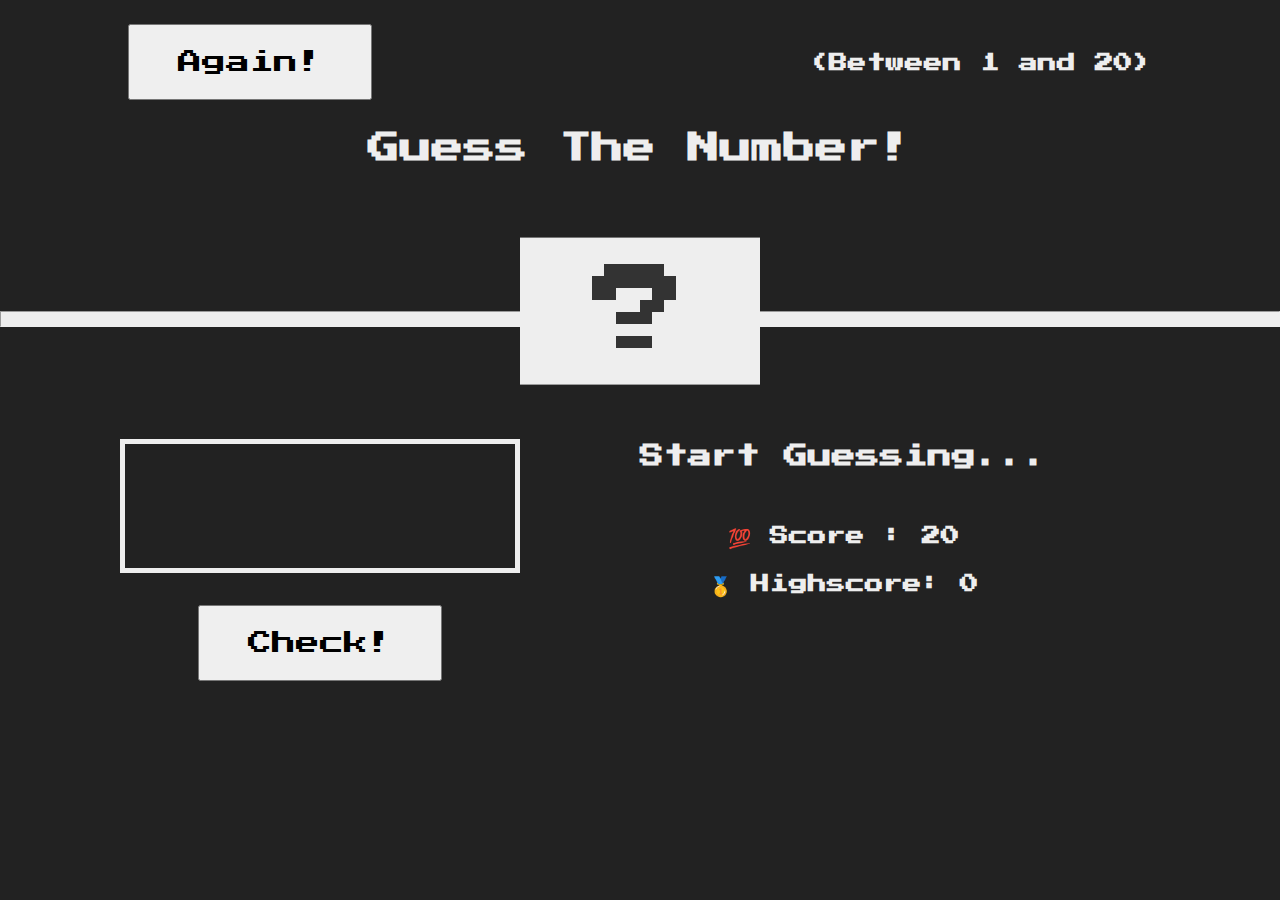
<file: Guess-The-Number/index.html>
<!DOCTYPE html>
<html lang="en">
  <head>
    <meta charset="UTF-8" />
    <meta name="viewport" content="width=device-width, initial-scale=1.0" />
    <title>Document</title>
    <link rel="stylesheet" href="style.css" />
  </head>
  <body>
    <header>
      <nav>
        <button class="restart">Again!</button>
        <h3>(Between 1 and 20)</h3>
      </nav>
    </header>
    <h1 class="title">Guess The Number!</h1>
    <div class="number">?</div>
    <hr />
    <div class="container">
      <div class="div1">
        <input type="number" id="int" min="0" max="20" />
        <button class="check">Check!</button>
      </div>
      <div class="div2">
        <h2 class="message">Start Guessing...</h2>
        <div class="score-board">
          <h3>💯 Score : <span id="current-score">20</span></h3>
          <h3>🥇 Highscore: <span id="high-score">0</span></h3>
        </div>
      </div>
    </div>
  </body>
  <script src="app.js"></script>
</html>
</file>
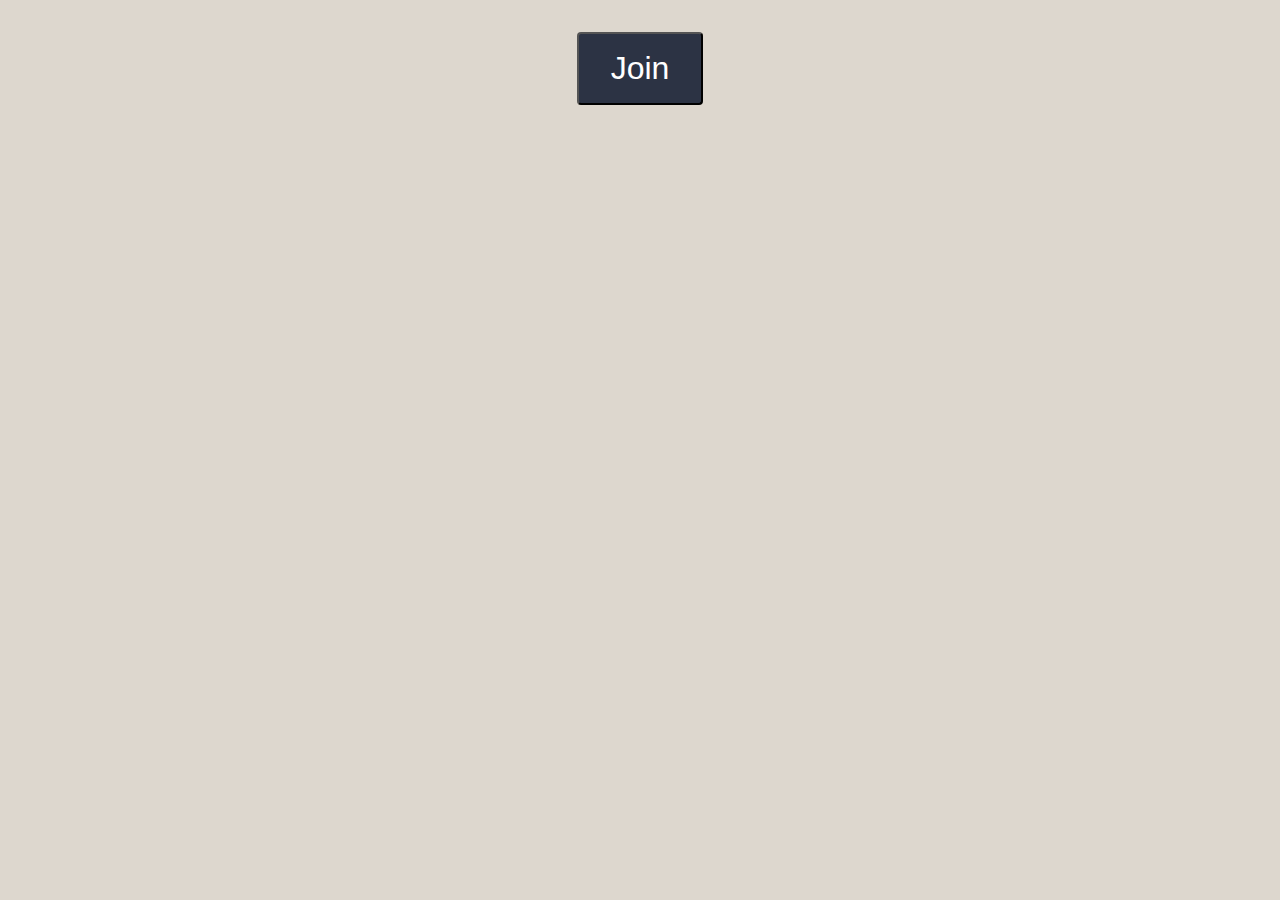
<file: Modal/index.html>
<!DOCTYPE html>
<html lang="en">
  <head>
    <meta charset="UTF-8" />
    <meta name="viewport" content="width=device-width, initial-scale=1.0" />
    <meta http-equiv="X-UA-Compatible" content="ie=edge" />
    <title>Modal</title>
    <link rel="stylesheet" href="style.css" />
  </head>

  <body>
    <button class="trigger">Join</button>
    <div class="modal">
      <div class="modal__content">
        <div class="modal__header">
          <h1 class="modal__title">JabJabJavascript</h1>
          <button type="button" class="close">
            <span>&times;</span>
          </button>
        </div>
        <div class="modal__body slide-fwd-center">
          <h3>Get weekly awesome tutorials straight to your inbox.</h3>
          <p>No BS. Only quality goodies.</p>
          <form class="form" action="/" method="">
            <label for="email"
              >Email:
              <input
                class="form__email"
                type="email"
                placeholder="Your email..."
              />
            </label>
            <label for="submit">
              <input class="form__submit" type="submit" value="Join" />
            </label>
          </form>
        </div>
      </div>
    </div>
    <script src="app.js"></script>
  </body>
</html>
</file>
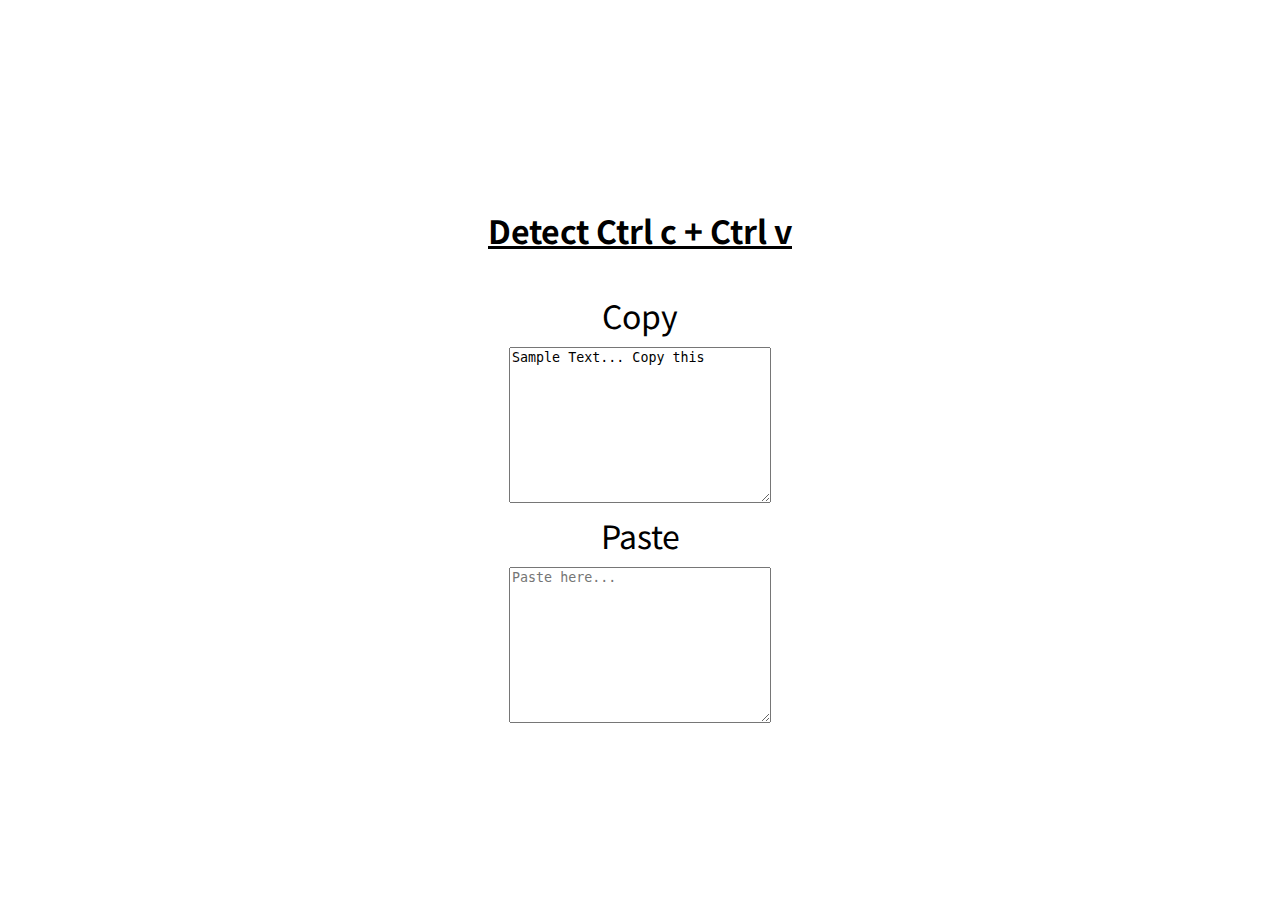
<file: Prevent_Paste/index.html>
<!DOCTYPE html>
<html lang="en">
  <head>
    <meta charset="UTF-8" />
    <meta name="viewport" content="width=device-width, initial-scale=1.0" />
    <title>Detect Ctrl c+v</title>
    <link rel="preconnect" href="https://fonts.gstatic.com" />
    <link
      href="https://fonts.googleapis.com/css2?family=Noto+Sans+JP:wght@300&display=swap"
      rel="stylesheet"
    />
    <link rel="stylesheet" href="style.css" />
  </head>
  <body>
    <div class="container">
      <h1>Detect Ctrl c + Ctrl v</h1>
      <label for="area1">Copy</label>
      <textarea id="area1" cols="30" rows="10" placeholder="">
Sample Text... Copy this </textarea
      >
      <label for="area2">Paste</label>
      <textarea
        id="area2"
        cols="30"
        rows="10"
        placeholder="Paste here..."
      ></textarea>
    </div>
  </body>
  <script src="app.js"></script>
</html>

<!-- Tl;DR
    <input type="text" onkeydown="if(event.ctrlKey && event.keyCode==86){return false;}" name="txt">
 -->
</file>
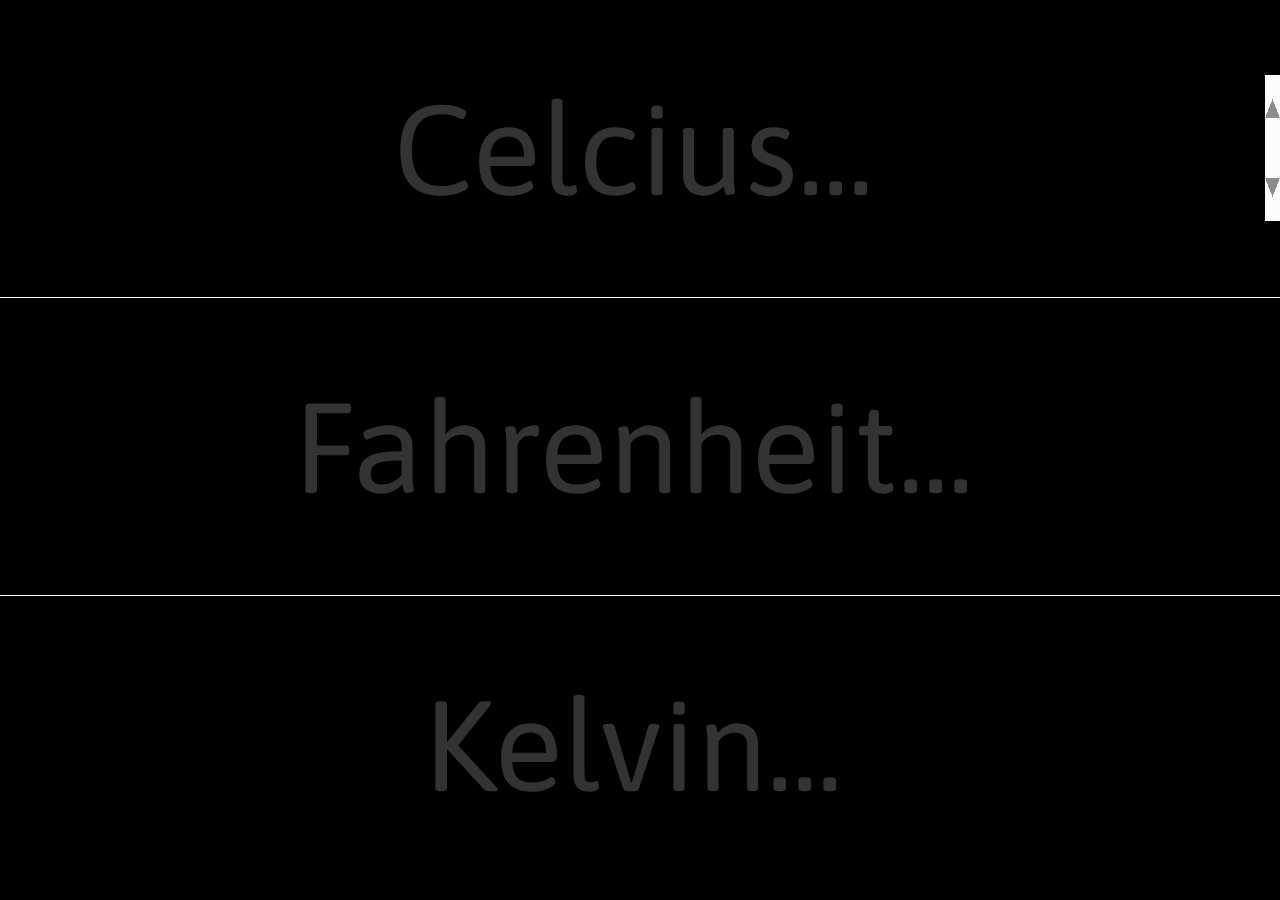
<file: Temp-Calculator/index.html>
<!DOCTYPE html>
<html lang="en">
  <head>
    <meta charset="UTF-8" />
    <meta name="viewport" content="width=device-width, initial-scale=1.0" />
    <title>Temperature Converter</title>
    <link rel="stylesheet" href="style.css" />
  </head>
  <body>
    <div id="Celcius">
      <input type="number" id="" placeholder="Celcius..." />
    </div>
    <div id="Fahrenheit">
      <input type="number" id="" placeholder="Fahrenheit..." />
    </div>
    <div id="Kelvin">
      <input type="number" id="" placeholder="Kelvin..." />
    </div>
  </body>
  <script src="app.js"></script>
</html>
</file>
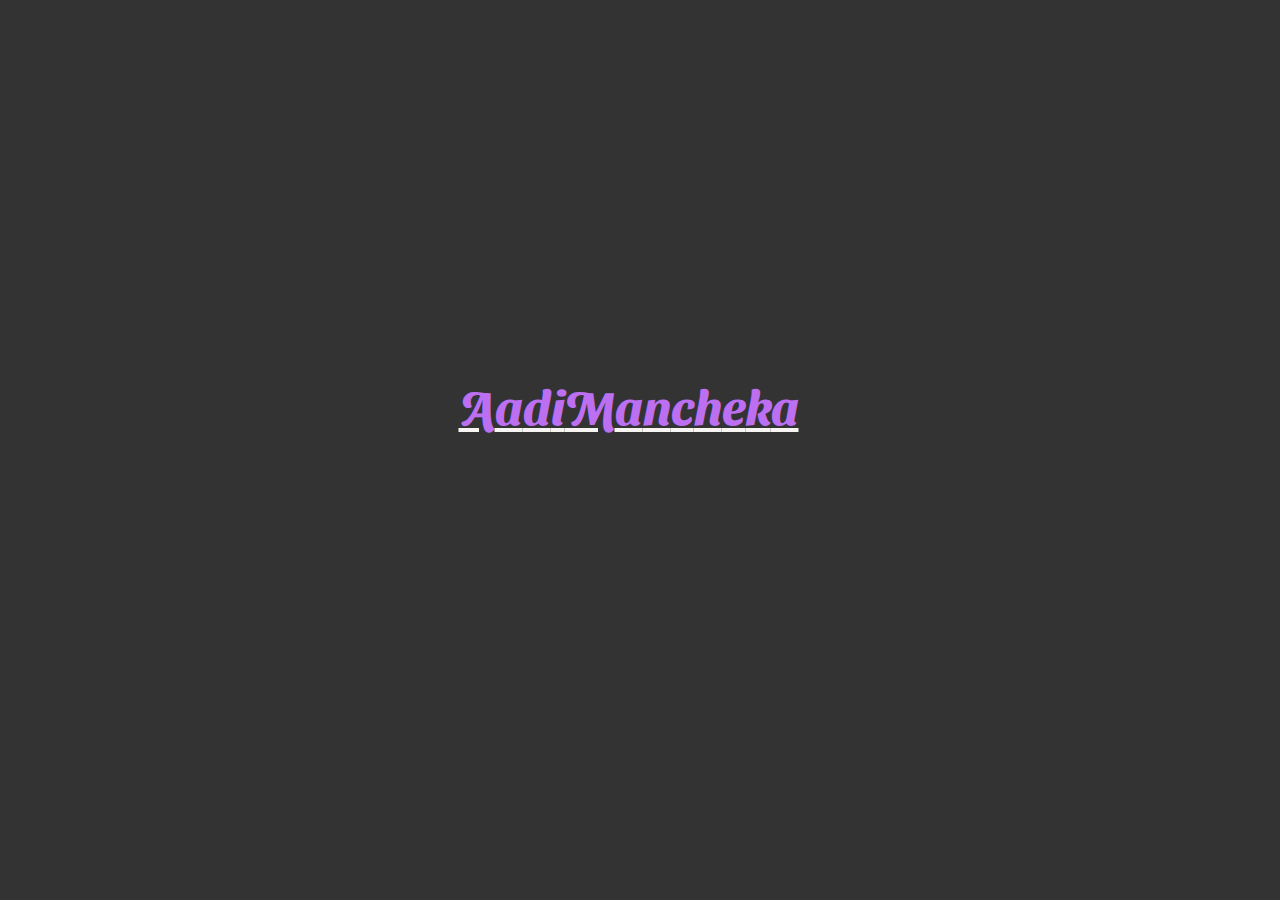
<file: Text-animation/index.html>
<!DOCTYPE html>
<html lang="en">
  <head>
    <meta charset="UTF-8" />
    <meta name="viewport" content="width=device-width, initial-scale=1.0" />
    <title>Fancy Text</title>
    <link rel="preconnect" href="https://fonts.gstatic.com" />
    <link
      href="https://fonts.googleapis.com/css2?family=Sansita+Swashed&display=swap"
      rel="stylesheet"
    />
    <link rel="stylesheet" href="style.css" />
  </head>
  <body>
    <h1 class="author_name">Aadi Manchekar</h1>
  </body>
  <script src="./app.js"></script>
</html>
</file>
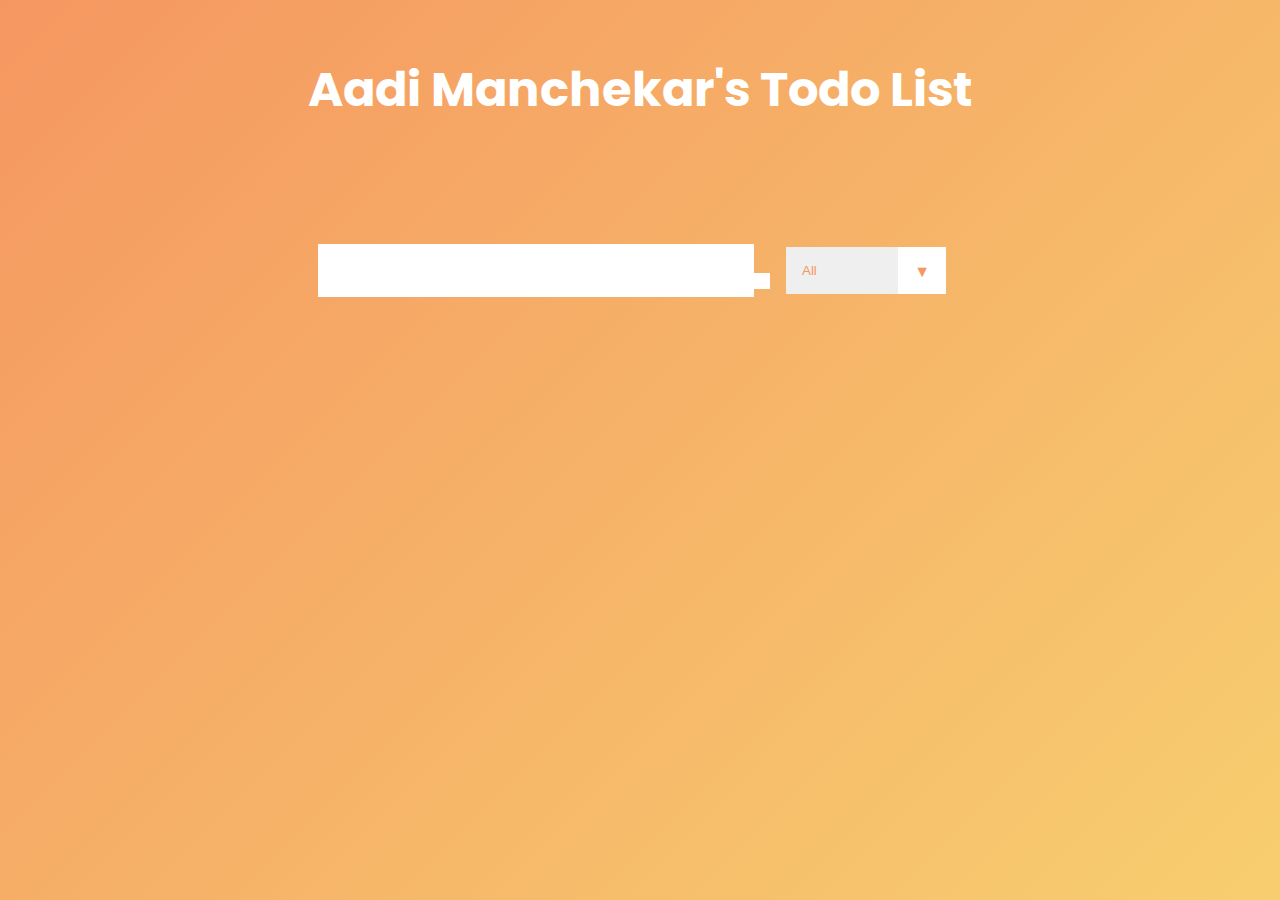
<file: Todo-List/index.html>
<!DOCTYPE html>
<html lang="en">
  <head>
    <meta charset="UTF-8" />
    <meta name="viewport" content="width=device-width, initial-scale=1.0" />
    <title>Todo List</title>
    <link rel="preconnect" href="https://fonts.gstatic.com" />
    <link
      rel="stylesheet"
      href="https://cdnjs.cloudflare.com/ajax/libs/font-awesome/5.15.1/css/all.min.css"
      integrity="sha512-+4zCK9k+qNFUR5X+cKL9EIR+ZOhtIloNl9GIKS57V1MyNsYpYcUrUeQc9vNfzsWfV28IaLL3i96P9sdNyeRssA=="
      crossorigin="anonymous"
    />
    <link
      href="https://fonts.googleapis.com/css2?family=Poppins&display=swap"
      rel="stylesheet"
    />
    <link rel="stylesheet" href="style.css" />
  </head>
  <body>
    <header>
      <h1>Aadi Manchekar's Todo List</h1>
    </header>

    <form>
      <div class="container">
        <input type="text" class="todo-input" /><button
          class="todo-button"
          type="submit"
        >
          <i class="fas fa-plus-square"></i>
        </button>
      </div>
      <div class="select">
        <select name="todo" class="filter-todo">
          <option value="all">All</option>
          <option value="completed">Completed</option>
          <option value="uncompleted">Uncompleted</option>
        </select>
      </div>
    </form>
    <div class="todo-container">
      <ul class="todo-list"></ul>
    </div>
  </body>
  <script src="app.js"></script>
</html>
</file>
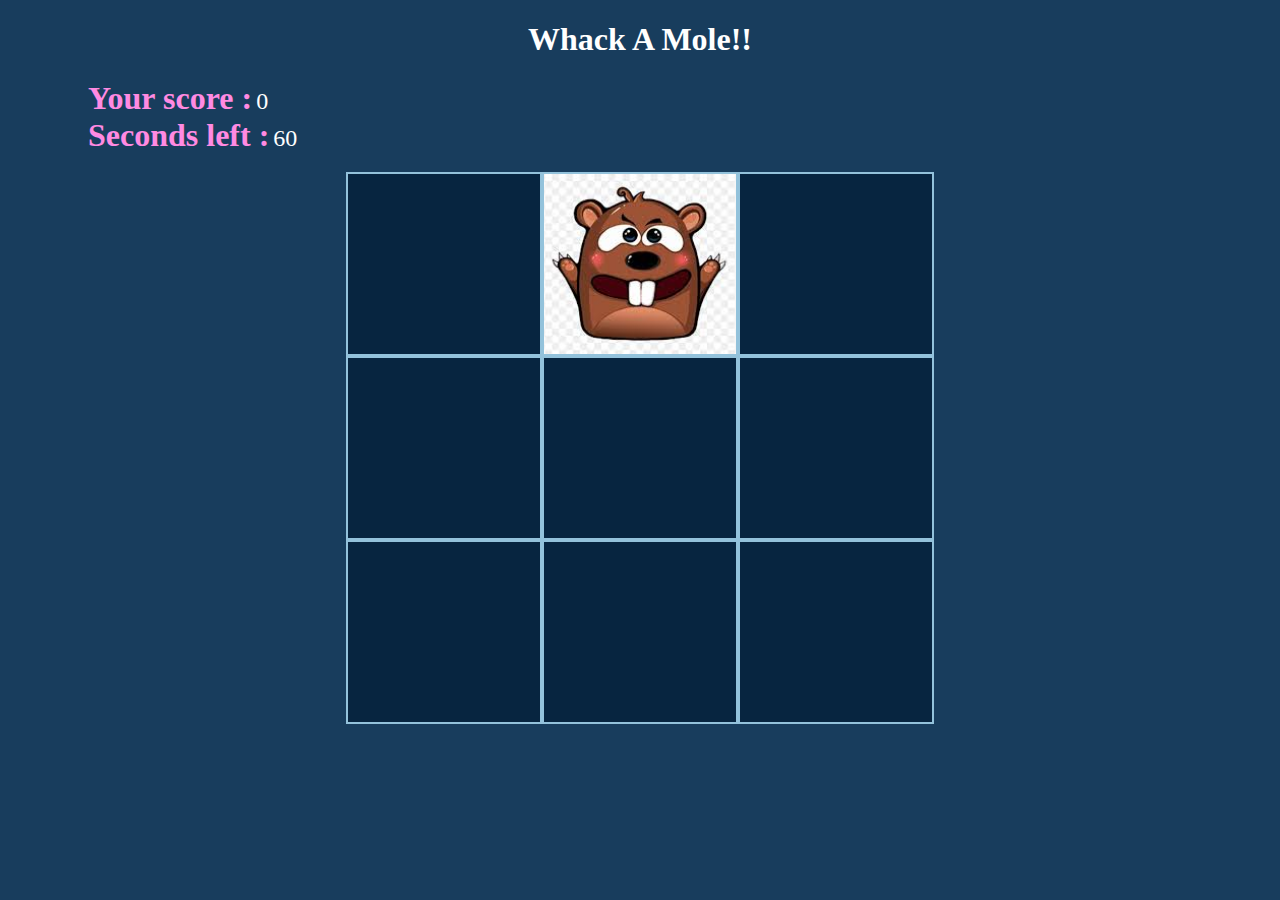
<file: Wack-A-Mole/index.html>
<!DOCTYPE html>
<html lang="en" dir="ltr">
  <head>
    <meta charset="UTF-8" />
    <meta name="viewport" content="width=device-width, initial-scale=1.0" />
    <title>Whack A Mole</title>
    <link rel="stylesheet" href="./style/main.css" />
  </head>
  <body>
    <h1>Whack A Mole!!</h1>
    <h1 class="label">Your score :</h1>
    <span id="score">0</span>
    <br />
    <h1 class="label">Seconds left :</h1>
    <span id="time_left">60</span>
    <br />
    <br />
    <div class="grid">
      <div class="square" id="1"></div>
      <div class="square" id="2"></div>
      <div class="square" id="3"></div>
      <div class="square" id="4"></div>
      <div class="square" id="5"></div>
      <div class="square" id="6"></div>
      <div class="square" id="7"></div>
      <div class="square" id="8"></div>
      <div class="square" id="9"></div>
    </div>
  </body>
  <script src="./app/app.js"></script>
</html>
</file>
<file: Guess-The-Number/style.css>
@import url("https://fonts.googleapis.com/css?family=Press+Start+2P&display=swap");

* {
  margin: 0;
  padding: 0;
  box-sizing: border-box;
}

html,
body {
  height: 100vh;
  width: 100vw;
  font-family: "Press Start 2P", sans-serif;
  background-color: #222;
  color: #eee;
}

nav {
  margin: 0% 10%;
  padding-top: 1.5rem;
  display: flex;
  align-items: center;
  justify-content: space-between;
}

.restart,
.check {
  font-family: "Press Start 2P", sans-serif;
  padding: 1.5rem 3rem;
  font-size: 1.5rem;
}

.title {
  margin-top: 2rem;
  text-align: center;
}

.number {
  background: #eee;
  color: #333;
  font-size: 6rem;
  width: 15rem;
  margin: auto;
  padding: 1.6rem 0rem;
  text-align: center;
  bottom: 0;
  left: 50%;
  transform: translate(0%, 50%);
}

hr {
  height: 1rem;
  background-color: #eee;
}

.container {
  display: flex;
  align-items: center;
}
.div1 {
  padding-top: 7rem;
  width: 50vw;
}

.div1 {
  display: flex;
  flex-direction: column;
  align-items: center;
  justify-content: space-between;
}

.div2 {
  line-height: 3rem;
  display: block;
  text-align: center;
}

.div2 > .message {
  margin: 2rem 0rem;
}

input#int {
  background: #222;
  color: #eee;

  margin-bottom: 2rem;
  border: 0.35rem solid #eee;
  font-size: 5rem;
  padding: 1rem;
  width: 25rem;
}
#int:focus {
  outline: none;
}

/* media queries  */

@media only screen and (max-width: 940px) {
  html,
  body {
    font-size: 92.5%;
  }
}

@media only screen and (max-width: 860px) {
  html,
  body {
    font-size: 82.5%;
  }
}

@media only screen and (max-width: 800px) {
  html,
  body {
    overflow-x: hidden;
  }
  .container,
  nav {
    line-height: 3rem;
    flex-direction: column;
  }
}
</file>
<file: Modal/style.css>
@import url("https://fonts.googleapis.com/css?family=Pacifico|Lato");

* {
  margin: 0;
  padding: 0;
  box-sizing: border-box;
}
body {
  background: #ddd7ce;
}
.trigger {
  display: block;
  margin: 2rem auto;
  text-align: center;
  font-size: 2rem;
  font-family: sans-serif;
  padding: 1rem 2rem;
  color: white;
  background: #2c3344;
  border-radius: 4px;
  outline: 0;
}
.trigger:hover {
  cursor: pointer;
}

/*** modal styles ***/
.modal {
  display: none;
  position: fixed;
  z-index: 9999;
  top: 0;
  left: 0;
  width: 100%;
  height: 100%;
  background-color: rgba(0, 0, 0, 0.4);
  padding-top: 0px;
}
.modal__content {
  background: #2c3344;
  width: 80%;
  max-width: 640px;
  margin: 3rem auto;
  border-radius: 4px;
  padding: 4rem 2rem;
  position: relative;
  animation: 0.3s slideDown;
}
/*** custom animation ***/
@keyframes slideDown {
  from {
    top: -100px;
    opacity: 0;
  }
  to {
    top: 0;
    opacity: 1;
  }
}
.open {
  display: block;
}

.modal__title {
  text-align: center;
  font-family: pacifico, sans-serif;
  color: white;
}
.close {
  position: absolute;
  color: #ddd7ce;
  top: 0px;
  left: 10px;
  font-size: 4rem;
  background: transparent;
  border: 0;
  outline: 0;
}
.close:hover {
  cursor: pointer;
}
.modal__body {
  padding: 2rem;
  text-align: center;
  font-family: Lato, sans-serif;
  color: #ddd7ce;
  line-height: 2rem;
}

/*** form styles ***/
.form {
  margin-top: 2rem;
}
.form__email {
  color: #ddd7ce;
  width: 100%;
  display: block;
  border: 3px solid #ddd7ce;
  outline: none;
  font-size: 1rem;
  padding: 1rem;
  background: transparent;
}
.form__submit {
  display: block;
  margin-left: auto;
  margin-right: auto;
  margin-top: 1rem;
  background: #eee;
  font-size: 1.4rem;
  color: #2c3344;
  padding: 0.6rem 1.2rem;
  font-weight: bold;
  border: 0;
  border-radius: 4px;
  outline: 0;
}
.form__submit:hover {
  cursor: pointer;
  opacity: 0.9;
}
::placeholder {
  color: #ddd7ce;
}
</file>
<file: Prevent_Paste/style.css>
* {
  box-sizing: border-box;
}

html,
body {
  margin: 0;
  padding: 0;
  min-height: 100vh;
  min-width: 100vw;
  font-family: "Noto Sans JP", sans-serif;
}

.container {
  display: flex;
  flex-direction: column;
  justify-content: center;
  align-items: center;
  height: 100vh;
  line-height: 4rem;
}
h1 {
  text-decoration: underline;
}

label {
  font-size: 2rem;
}
</file>
<file: Temp-Calculator/style.css>
@import url("https://fonts.googleapis.com/css2?family=Asap:wght@400;500;700&display=swap");

* {
  padding: 0;
  margin: 0;
  box-sizing: border-box;
  font-family: "Asap", sans-serif;
}
body {
  background-color: black;
}

input {
  min-height: 33vh;
  width: 100vw;
  text-align: center;
  font-size: 10vw;
  background-color: black;
  color: white;
  border: none;
}

input:focus {
  outline: none;
}

#Fahrenheit {
  border-top: 1px solid white;
  border-bottom: 1px solid white;
}

::placeholder {
  color: #333;
}
</file>
<file: Text-animation/style.css>
* {
  margin: 0;
  padding: 0;
  box-sizing: border-box;
}

html,
body {
  font-family: "Sansita Swashed", cursive;
  min-height: 100vh;
  background-color: #333;
}

.author_name {
  text-align: center;

  line-height: 90vh;
  /* 100vh takes up the whole screen */
  font-size: 3rem;
}

/* animation 1  */

span {
  display: inline-block;

  opacity: 0;

  transform: translateY(50px);
  transition: all 2s ease;
}

span.fade {
  color: #bc6ff1;

  text-decoration: underline;
  text-decoration-color: #f6f5f1;

  transform: translateY(0px);
  opacity: 1;
}

/* or */
/* animation 2  */

/* span {
  transition: all 0.5s ease;
}

span.fade {
  color: rgb(255, 90, 186);
} */
</file>
<file: Todo-List/style.css>
* {
  margin: 0;
  padding: 0;
  box-sizing: border-box;
}

html,
body {
  overflow: hidden;
}

body {
  background-color: #fbab7e;
  background-image: linear-gradient(135deg, #f59761 0%, #f7ce6f 100%);

  color: white;
  font-family: "Poppins", sans-serif;
  min-height: 100vh;
}

header {
  font-size: 1.5rem;
}

header > h1 {
  text-align: center;
}

form,
header > h1 {
  min-height: 20vh;
  display: flex;
  justify-content: center;
  align-items: center;
}

.todo-input,
.todo-button {
  padding: 0.5rem;
  font-size: 2rem;
  border: none;
  background-color: #fff;
}

.todo-button {
  color: #f59761;
  background: #fff;
  cursor: pointer;
  transition: color, background 0.5s ease-in;
}

.todo-button:hover {
  color: #fff;
  background: #f59761;
}

.todo-container {
  display: flex;
  justify-content: center;
  align-items: center;
}

.todo-list {
  min-width: 30%;
  list-style-type: none;
}

.todo {
  margin: 0.5rem;
  background: #fff;
  color: #000;
  font-size: 1.5rem;
  display: flex;
  justify-content: space-between;
  align-items: center;
  transition: all 1s ease;
}

.todo li {
  flex: 1;
}

.complete-btn,
.trash-btn {
  background-color: #f59761;
  color: #fff;
  border: none;
  padding: 1rem;
  cursor: pointer;
  font-size: 1rem;
}

.complete-btn {
  background-color: rgb(73, 204, 73);
}

.todo-item {
  padding: 0 5rem;
}

.fa-trash,
.fa-check {
  pointer-events: none;
}

.completed {
  opacity: 0.5;
  text-decoration: line-through;
}

.delete {
  transform: translateY(8rem) rotateZ(20deg);
  opacity: 0;
}

select {
  -webkit-appearance: none;
  -moz-appearance: none;
  appearance: none;
  outline: none;
  border: none;

  color: #f59761;
  width: 10rem;
  cursor: pointer;
  padding: 1rem;
}

.select {
  margin: 1rem;
  position: relative;
  overflow: hidden;
}

.select::after {
  content: "\25BC";
  position: absolute;
  top: -4px;
  right: 0;
  padding: 1rem;
  color: #f59761;
  background-color: #fff;
  pointer-events: none;
  transition: all 0.5s ease;
}

.select:hover::after {
  color: #fff;
  background-color: #f59761;
}

/* media queries  */

@media only screen and (max-width: 650px) {
  h1 {
    font-size: 95%;
  }
  form {
    flex-direction: column;
  }
}

@media only screen and (max-width: 470px) {
  .todo-input,
  .todo-button {
    padding: 0.2rem;
  }
}

@media only screen and (max-width: 440px) {
  .todo-input {
    width: 18rem;
  }
  select.filter-todo {
    width: 10rem;
  }
  .todo {
    width: 20rem;
    font-size: 20px;
  }
  li.todo-item {
    padding: 5px;
  }
}
</file>
<file: Wack-A-Mole/style/main.css>
h1 {
  text-align: center;
}

.label {
  display: inline;
  color: #ff8ae2;
  margin-left: 5rem;
}

body {
  color: #fff;
  background-color: #183d5d;
}

body span {
  font-size: x-large;
}

.grid {
  display: -webkit-box;
  display: -ms-flexbox;
  display: flex;
  -webkit-box-orient: horizontal;
  -webkit-box-direction: normal;
      -ms-flex-flow: row wrap;
          flex-flow: row wrap;
  -ms-flex-line-pack: center;
      align-content: center;
  -webkit-box-pack: center;
      -ms-flex-pack: center;
          justify-content: center;
  width: 50vw;
  margin: auto;
}

.grid .square {
  width: 15vw;
  height: 20vh;
  border: solid #93c2db 2px;
  background-color: #072540;
  -webkit-transition: background-color 0.5s ease;
  transition: background-color 0.5s ease;
}

.grid .square:hover {
  background-color: #0b3458bd;
}

.mole {
  background-image: url(../images/mole1.jpg);
  background-position: center;
  background-size: cover;
  background-repeat: no-repeat;
}
/*# sourceMappingURL=main.css.map */
</file>
